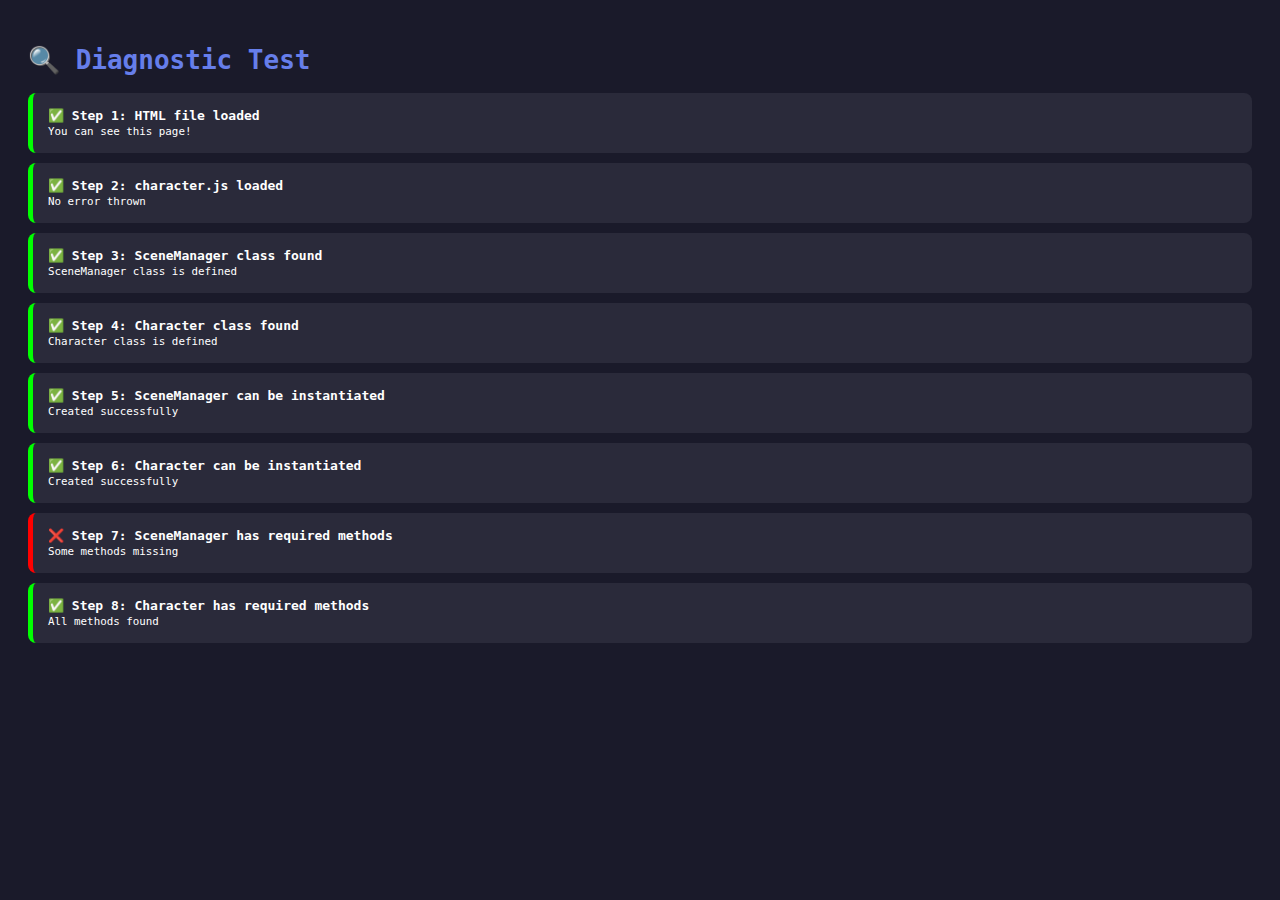
<file: DIAGNOSTIC.html>
<!DOCTYPE html>
<html lang="en">
<head>
    <meta charset="UTF-8">
    <meta name="viewport" content="width=device-width, initial-scale=1.0">
    <title>Diagnostic Test</title>
    <style>
        body {
            font-family: monospace;
            background: #1a1a2a;
            color: #fff;
            padding: 20px;
        }
        .test {
            background: #2a2a3a;
            padding: 15px;
            margin: 10px 0;
            border-radius: 8px;
            border-left: 5px solid #667eea;
        }
        .pass {
            border-left-color: #00ff00;
        }
        .fail {
            border-left-color: #ff0000;
        }
        h1 { color: #667eea; }
        code {
            background: #000;
            padding: 2px 6px;
            border-radius: 3px;
            color: #00ff00;
        }
    </style>
</head>
<body>
    <h1>🔍 Diagnostic Test</h1>
    <div id="results"></div>

    <script>
        const results = document.getElementById('results');
        
        function addTest(name, passed, details = '') {
            const div = document.createElement('div');
            div.className = 'test ' + (passed ? 'pass' : 'fail');
            div.innerHTML = `
                <strong>${passed ? '✅' : '❌'} ${name}</strong><br>
                ${details ? '<small>' + details + '</small>' : ''}
            `;
            results.appendChild(div);
            console.log(`${passed ? '✅' : '❌'} ${name}`, details);
        }
        
        // Test 1: Check if we can access the file
        addTest('Step 1: HTML file loaded', true, 'You can see this page!');
        
        // Test 2: Try to load character.js
        console.log('Loading character.js...');
    </script>

    <script src="character.js" onerror="document.getElementById('results').innerHTML += '<div class=\'test fail\'><strong>❌ character.js failed to load!</strong><br><small>Make sure character.js is in the same folder as this HTML file.</small></div>'"></script>

    <script>
        // Test 3: Check if script loaded
        addTest('Step 2: character.js loaded', true, 'No error thrown');
        
        // Test 4: Check if classes exist
        const hasSceneManager = typeof SceneManager !== 'undefined';
        addTest('Step 3: SceneManager class found', hasSceneManager, 
            hasSceneManager ? 'SceneManager class is defined' : 'SceneManager class is NOT defined - there may be a syntax error');
        
        const hasCharacter = typeof Character !== 'undefined';
        addTest('Step 4: Character class found', hasCharacter,
            hasCharacter ? 'Character class is defined' : 'Character class is NOT defined - there may be a syntax error');
        
        if (hasSceneManager && hasCharacter) {
            // Test 5: Try to create instances
            try {
                const testCanvas = document.createElement('canvas');
                testCanvas.width = 800;
                testCanvas.height = 600;
                
                const testScene = new SceneManager(testCanvas);
                addTest('Step 5: SceneManager can be instantiated', true, 'Created successfully');
                
                const testChar = new Character(testCanvas);
                addTest('Step 6: Character can be instantiated', true, 'Created successfully');
                
                // Test 6: Check methods exist
                const sceneHasMethods = typeof testScene.update === 'function' && 
                                       typeof testScene.drawRealisticBackground === 'function';
                addTest('Step 7: SceneManager has required methods', sceneHasMethods,
                    sceneHasMethods ? 'All methods found' : 'Some methods missing');
                
                const charHasMethods = typeof testChar.update === 'function' && 
                                      typeof testChar.draw === 'function';
                addTest('Step 8: Character has required methods', charHasMethods,
                    charHasMethods ? 'All methods found' : 'Some methods missing');
                
                if (sceneHasMethods && charHasMethods) {
                    results.innerHTML += '<div class="test pass"><strong>🎉 ALL TESTS PASSED!</strong><br><small>The code is working correctly. You can now use realistic-room.html</small></div>';
                }
                
            } catch (error) {
                addTest('Step 5: Instantiation test', false, 'Error: ' + error.message);
                console.error('Instantiation error:', error);
            }
        } else {
            results.innerHTML += '<div class="test fail"><strong>⚠️ CLASSES NOT FOUND</strong><br><small>This means character.js either didn\'t load, or has a JavaScript error preventing the classes from being defined. Check the browser console (F12) for errors.</small></div>';
        }
    </script>
</body>
</html>
</file>
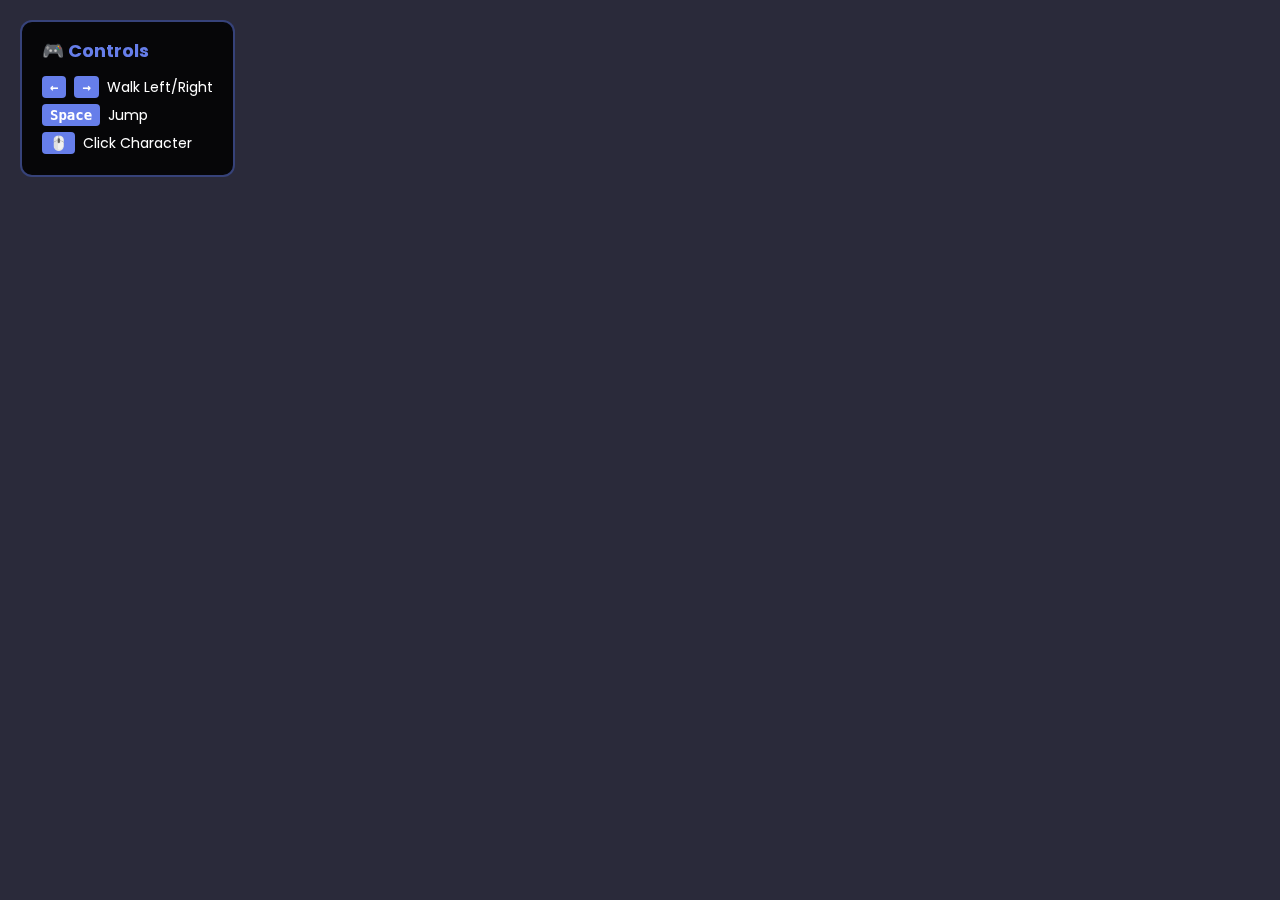
<file: realistic-room.html>
<!DOCTYPE html>
<html lang="en">
<head>
    <meta charset="UTF-8">
    <meta name="viewport" content="width=device-width, initial-scale=1.0">
    <title>Mayowa's Realistic Room</title>
    <style>
        * {
            margin: 0;
            padding: 0;
            box-sizing: border-box;
        }

        body {
            font-family: 'Poppins', -apple-system, BlinkMacSystemFont, sans-serif;
            overflow: hidden;
            background: #1a1a2a;
        }

        #gameCanvas {
            display: block;
            background: #2a2a3a;
        }

        #controls {
            position: fixed;
            top: 20px;
            left: 20px;
            background: rgba(0, 0, 0, 0.85);
            color: white;
            padding: 15px 20px;
            border-radius: 12px;
            font-size: 14px;
            z-index: 1000;
            border: 2px solid rgba(102, 126, 234, 0.5);
        }

        #controls h3 {
            margin: 0 0 12px 0;
            color: #667eea;
            font-size: 18px;
        }

        #controls p {
            margin: 6px 0;
            display: flex;
            align-items: center;
        }

        #controls kbd {
            background: #667eea;
            padding: 3px 8px;
            border-radius: 4px;
            margin-right: 8px;
            font-family: monospace;
            font-weight: bold;
        }

        #sectionIndicator {
            position: fixed;
            top: 50%;
            left: 50%;
            transform: translate(-50%, -50%) scale(0.8);
            background: rgba(102, 126, 234, 0.95);
            color: white;
            padding: 25px 50px;
            border-radius: 20px;
            font-size: 32px;
            font-weight: bold;
            opacity: 0;
            transition: all 0.4s ease;
            pointer-events: none;
            z-index: 2000;
            box-shadow: 0 10px 40px rgba(0, 0, 0, 0.5);
        }

        #sectionIndicator.show {
            opacity: 1;
            transform: translate(-50%, -50%) scale(1);
        }

        #speechBubble {
            position: fixed;
            background: white;
            border: 3px solid #667eea;
            border-radius: 20px;
            padding: 18px 25px;
            font-size: 17px;
            max-width: 320px;
            box-shadow: 0 6px 30px rgba(0, 0, 0, 0.4);
            z-index: 1500;
            transform: translate(-50%, -100%);
            transition: opacity 0.3s ease, transform 0.3s ease;
        }

        #speechBubble::after {
            content: '';
            position: absolute;
            bottom: -12px;
            left: 50%;
            transform: translateX(-50%);
            width: 0;
            height: 0;
            border-left: 12px solid transparent;
            border-right: 12px solid transparent;
            border-top: 12px solid white;
        }

        #speechBubble.hidden {
            opacity: 0;
            display: none;
        }

        #loading {
            position: fixed;
            top: 50%;
            left: 50%;
            transform: translate(-50%, -50%);
            color: white;
            font-size: 24px;
            z-index: 3000;
            text-align: center;
        }

        .spinner {
            border: 4px solid rgba(255, 255, 255, 0.3);
            border-top: 4px solid #667eea;
            border-radius: 50%;
            width: 50px;
            height: 50px;
            animation: spin 1s linear infinite;
            margin: 20px auto;
        }

        @keyframes spin {
            0% { transform: rotate(0deg); }
            100% { transform: rotate(360deg); }
        }
    </style>
    <link href="https://fonts.googleapis.com/css2?family=Poppins:wght@400;600;700&display=swap" rel="stylesheet">
</head>
<body>
    <div id="loading">
        <div class="spinner"></div>
        <p>Loading Realistic Room...</p>
    </div>

    <div id="controls">
        <h3>🎮 Controls</h3>
        <p><kbd>←</kbd><kbd>→</kbd> Walk Left/Right</p>
        <p><kbd>Space</kbd> Jump</p>
        <p><kbd>🖱️</kbd> Click Character</p>
    </div>

    <div id="sectionIndicator" class="hidden"></div>
    <div id="speechBubble" class="hidden">
        <span id="speechText"></span>
    </div>

    <canvas id="gameCanvas"></canvas>

    <script src="character.js"></script>
    
    <script>
        console.log('🎬 Initializing Realistic Room...');
        
        // Check if classes loaded
        if (typeof SceneManager === 'undefined') {
            document.getElementById('loading').innerHTML = 
                '<p style="color: red;">❌ Error: SceneManager not loaded!</p>' +
                '<p style="font-size: 16px; margin-top: 10px;">Make sure character.js is in the same folder!</p>';
            throw new Error('SceneManager class not found');
        }
        
        if (typeof Character === 'undefined') {
            document.getElementById('loading').innerHTML = 
                '<p style="color: red;">❌ Error: Character not loaded!</p>' +
                '<p style="font-size: 16px; margin-top: 10px;">Make sure character.js is in the same folder!</p>';
            throw new Error('Character class not found');
        }
        
        console.log('✅ Classes loaded successfully!');
        
        // Canvas setup
        const canvas = document.getElementById('gameCanvas');
        const ctx = canvas.getContext('2d');

        function resizeCanvas() {
            canvas.width = window.innerWidth;
            canvas.height = window.innerHeight;
            console.log('Canvas resized to:', canvas.width, 'x', canvas.height);
        }

        resizeCanvas();
        window.addEventListener('resize', resizeCanvas);

        // Placeholder managers
        window.achievementSystem = null;
        window.audioManager = null;

        try {
            console.log('Creating SceneManager...');
            const sceneManager = new SceneManager(canvas);
            console.log('✅ SceneManager created!');
            
            console.log('Creating Character...');
            const character = new Character(canvas);
            console.log('✅ Character created!');
            
            // Make global
            window.sceneManager = sceneManager;
            window.character = character;
            
            // Hide loading
            document.getElementById('loading').style.display = 'none';
            console.log('🎉 Initialization complete!');
            
            // Animation loop
            let frameCount = 0;
            function animate() {
                try {
                    frameCount++;
                    
                    // Clear
                    ctx.clearRect(0, 0, canvas.width, canvas.height);
                    
                    // Update
                    sceneManager.update();
                    
                    // Draw room
                    sceneManager.drawRealisticBackground();
                    sceneManager.drawRealisticFloor();
                    sceneManager.drawRealisticWindow(canvas.height - 200);
                    sceneManager.drawRealisticBed(canvas.height - 200);
                    sceneManager.drawRealisticDesk(canvas.height - 200);
                    sceneManager.drawRealisticBookshelf();
                    sceneManager.drawRealisticPosters();
                    sceneManager.drawRealisticLamp(canvas.height - 200);
                    
                    // Draw sections
                    sceneManager.drawSections();
                    
                    // Character
                    character.update();
                    character.draw();
                    
                    requestAnimationFrame(animate);
                } catch (error) {
                    console.error('❌ Animation error at frame', frameCount, ':', error);
                    console.error(error.stack);
                }
            }
            
            console.log('🎬 Starting animation loop...');
            animate();
            
        } catch (error) {
            console.error('❌ Fatal initialization error:', error);
            console.error(error.stack);
            document.getElementById('loading').innerHTML = 
                `<p style="color: red;">❌ Error: ${error.message}</p>` +
                '<p style="font-size: 14px; margin-top: 10px;">Check browser console (F12) for details</p>';
        }
    </script>
</body>
</html>
</file>
